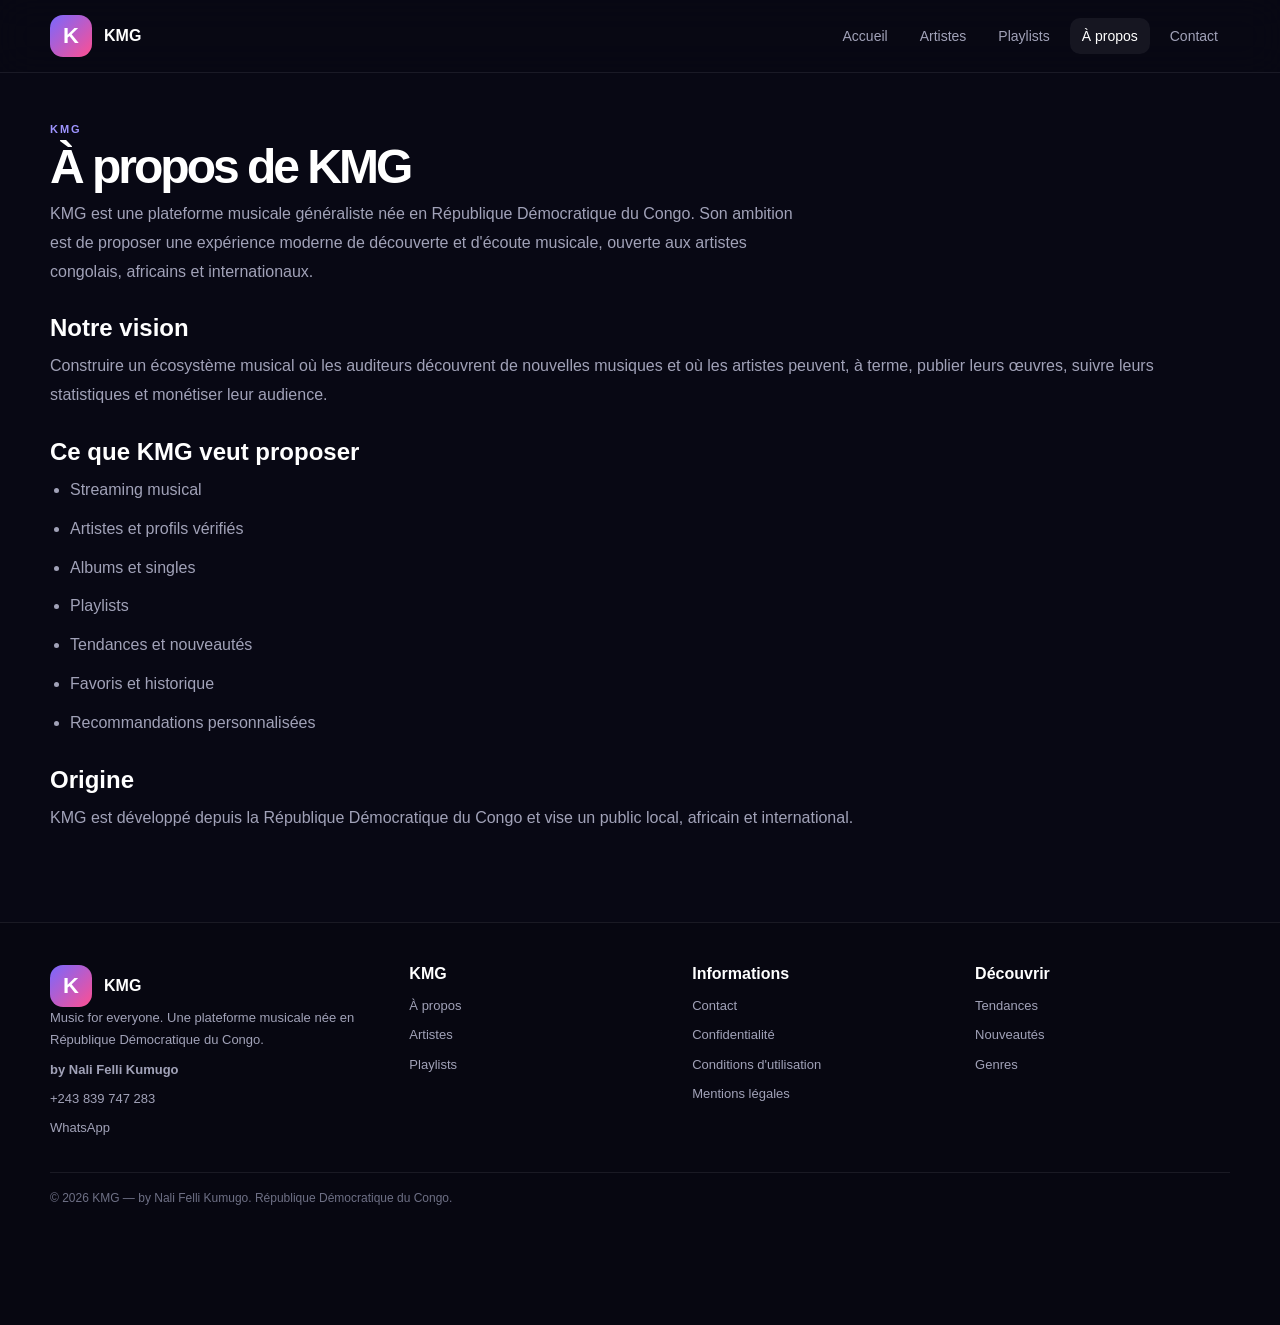
<file: about.html>
<!DOCTYPE html><html lang="fr"><head><meta charset="UTF-8"><meta name="viewport" content="width=device-width,initial-scale=1"><title>À propos de KMG — KMG</title><link rel="stylesheet" href="style.css"></head><body>

<header class="site-header">
  <div class="wrap header-inner">
    <a class="brand" href="index.html"><span class="logo">K</span><span>KMG</span></a>
    <nav class="nav"><a href="index.html" class="">Accueil</a><a href="artists.html" class="">Artistes</a><a href="playlists.html" class="">Playlists</a><a href="about.html" class="active">À propos</a><a href="contact.html" class="">Contact</a></nav>
  </div>
</header>

<main><section class="content-page"><div class="wrap"><div class="kicker">KMG</div><h1>À propos de KMG</h1>
<p class="lead">KMG est une plateforme musicale généraliste née en République Démocratique du Congo. Son ambition est de proposer une expérience moderne de découverte et d'écoute musicale, ouverte aux artistes congolais, africains et internationaux.</p>
<h2>Notre vision</h2><p>Construire un écosystème musical où les auditeurs découvrent de nouvelles musiques et où les artistes peuvent, à terme, publier leurs œuvres, suivre leurs statistiques et monétiser leur audience.</p>
<h2>Ce que KMG veut proposer</h2><ul><li>Streaming musical</li><li>Artistes et profils vérifiés</li><li>Albums et singles</li><li>Playlists</li><li>Tendances et nouveautés</li><li>Favoris et historique</li><li>Recommandations personnalisées</li></ul>
<h2>Origine</h2><p>KMG est développé depuis la République Démocratique du Congo et vise un public local, africain et international.</p>
</div></section></main>

<footer class="footer">
  <div class="wrap">
    <div class="footer-grid">
      <div>
        <div class="brand"><div class="logo">K</div><div>KMG</div></div>
        <p>Music for everyone. Une plateforme musicale née en République Démocratique du Congo.</p>
        <p><strong>by Nali Felli Kumugo</strong></p>
        <p><a href="tel:+243839747283">+243 839 747 283</a></p>
        <p><a href="https://wa.me/243839747283" target="_blank" rel="noopener">WhatsApp</a></p>
      </div>
      <div>
        <h4>KMG</h4>
        <a href="about.html">À propos</a>
        <a href="artists.html">Artistes</a>
        <a href="playlists.html">Playlists</a>
      </div>
      <div>
        <h4>Informations</h4>
        <a href="contact.html">Contact</a>
        <a href="privacy.html">Confidentialité</a>
        <a href="terms.html">Conditions d'utilisation</a>
        <a href="legal.html">Mentions légales</a>
      </div>
      <div>
        <h4>Découvrir</h4>
        <a href="index.html#tendances">Tendances</a>
        <a href="index.html#nouveautes">Nouveautés</a>
        <a href="index.html#genres">Genres</a>
      </div>
    </div>
    <div class="footer-bottom">© 2026 KMG — by Nali Felli Kumugo. République Démocratique du Congo.</div>
  </div>
</footer>
</body></html>
</file>
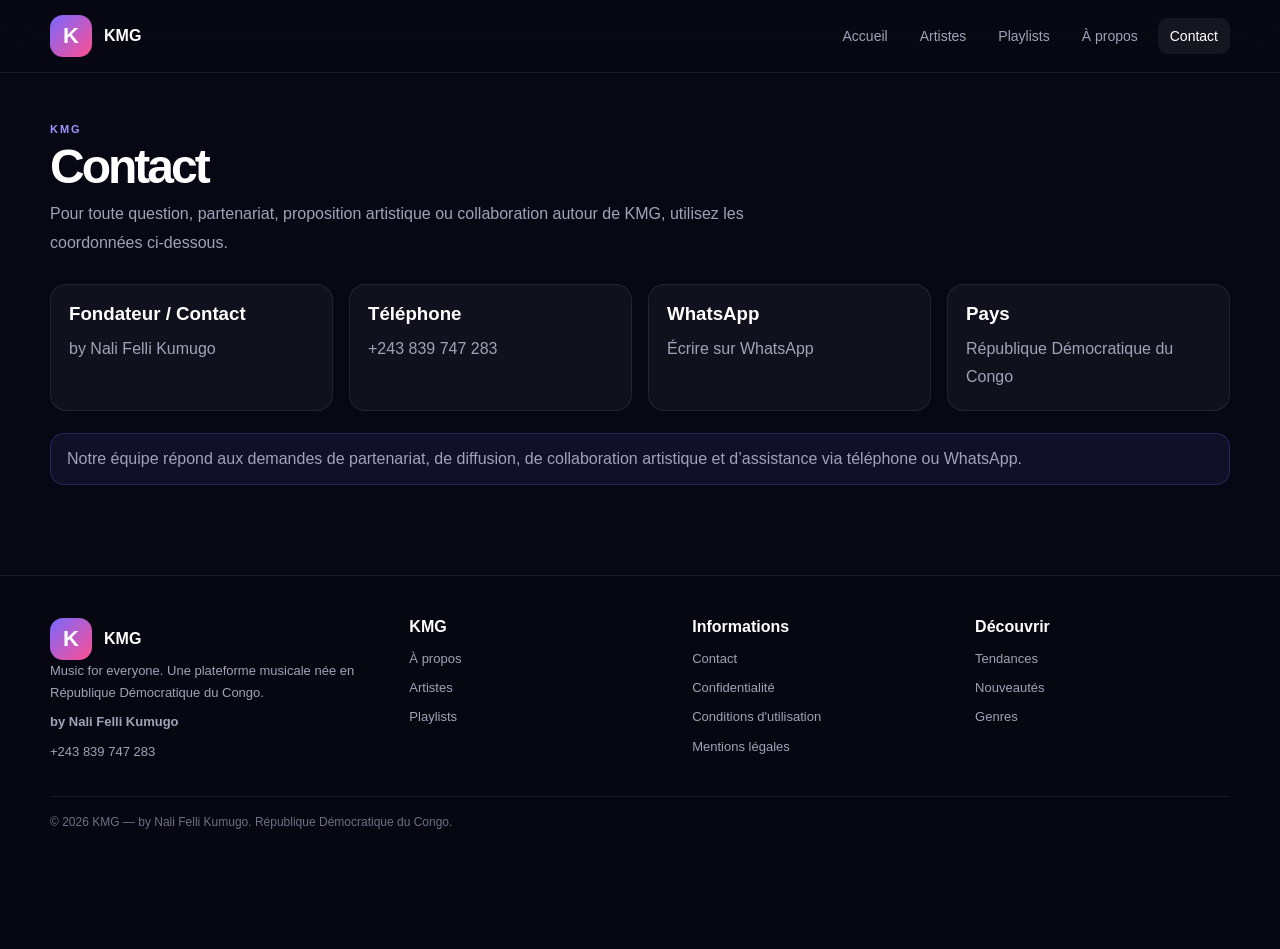
<file: contact.html>
<!DOCTYPE html><html lang="fr"><head><meta charset="UTF-8"><meta name="viewport" content="width=device-width,initial-scale=1"><title>Contact — KMG</title><link rel="stylesheet" href="style.css"></head><body>

<header class="site-header">
  <div class="wrap header-inner">
    <a class="brand" href="index.html"><span class="logo">K</span><span>KMG</span></a>
    <nav class="nav"><a href="index.html" class="">Accueil</a><a href="artists.html" class="">Artistes</a><a href="playlists.html" class="">Playlists</a><a href="about.html" class="">À propos</a><a href="contact.html" class="active">Contact</a></nav>
  </div>
</header>

<main><section class="content-page"><div class="wrap"><div class="kicker">KMG</div><h1>Contact</h1>
<p class="lead">Pour toute question, partenariat, proposition artistique ou collaboration autour de KMG, utilisez les coordonnées ci-dessous.</p>
<div class="contact-box">
<div class="contact-item"><h3>Fondateur / Contact</h3><p>by Nali Felli Kumugo</p></div>
<div class="contact-item"><h3>Téléphone</h3><p><a href="tel:+243839747283">+243 839 747 283</a></p></div>
<div class="contact-item"><h3>WhatsApp</h3><p><a href="https://wa.me/243839747283" target="_blank" rel="noopener">Écrire sur WhatsApp</a></p></div>
<div class="contact-item"><h3>Pays</h3><p>République Démocratique du Congo</p></div>
</div>
<div class="notice">Notre équipe répond aux demandes de partenariat, de diffusion, de collaboration artistique et d’assistance via téléphone ou WhatsApp.</div>
</div></section></main>

<footer class="footer">
  <div class="wrap">
    <div class="footer-grid">
      <div>
        <div class="brand"><div class="logo">K</div><div>KMG</div></div>
        <p>Music for everyone. Une plateforme musicale née en République Démocratique du Congo.</p>
        <p><strong>by Nali Felli Kumugo</strong></p>
        <p><a href="tel:+243839747283">+243 839 747 283</a></p>
      </div>
      <div>
        <h4>KMG</h4>
        <a href="about.html">À propos</a>
        <a href="artists.html">Artistes</a>
        <a href="playlists.html">Playlists</a>
      </div>
      <div>
        <h4>Informations</h4>
        <a href="contact.html">Contact</a>
        <a href="privacy.html">Confidentialité</a>
        <a href="terms.html">Conditions d'utilisation</a>
        <a href="legal.html">Mentions légales</a>
      </div>
      <div>
        <h4>Découvrir</h4>
        <a href="index.html#tendances">Tendances</a>
        <a href="index.html#nouveautes">Nouveautés</a>
        <a href="index.html#genres">Genres</a>
      </div>
    </div>
    <div class="footer-bottom">© 2026 KMG — by Nali Felli Kumugo. République Démocratique du Congo.</div>
  </div>
</footer>
</body></html>
</file>
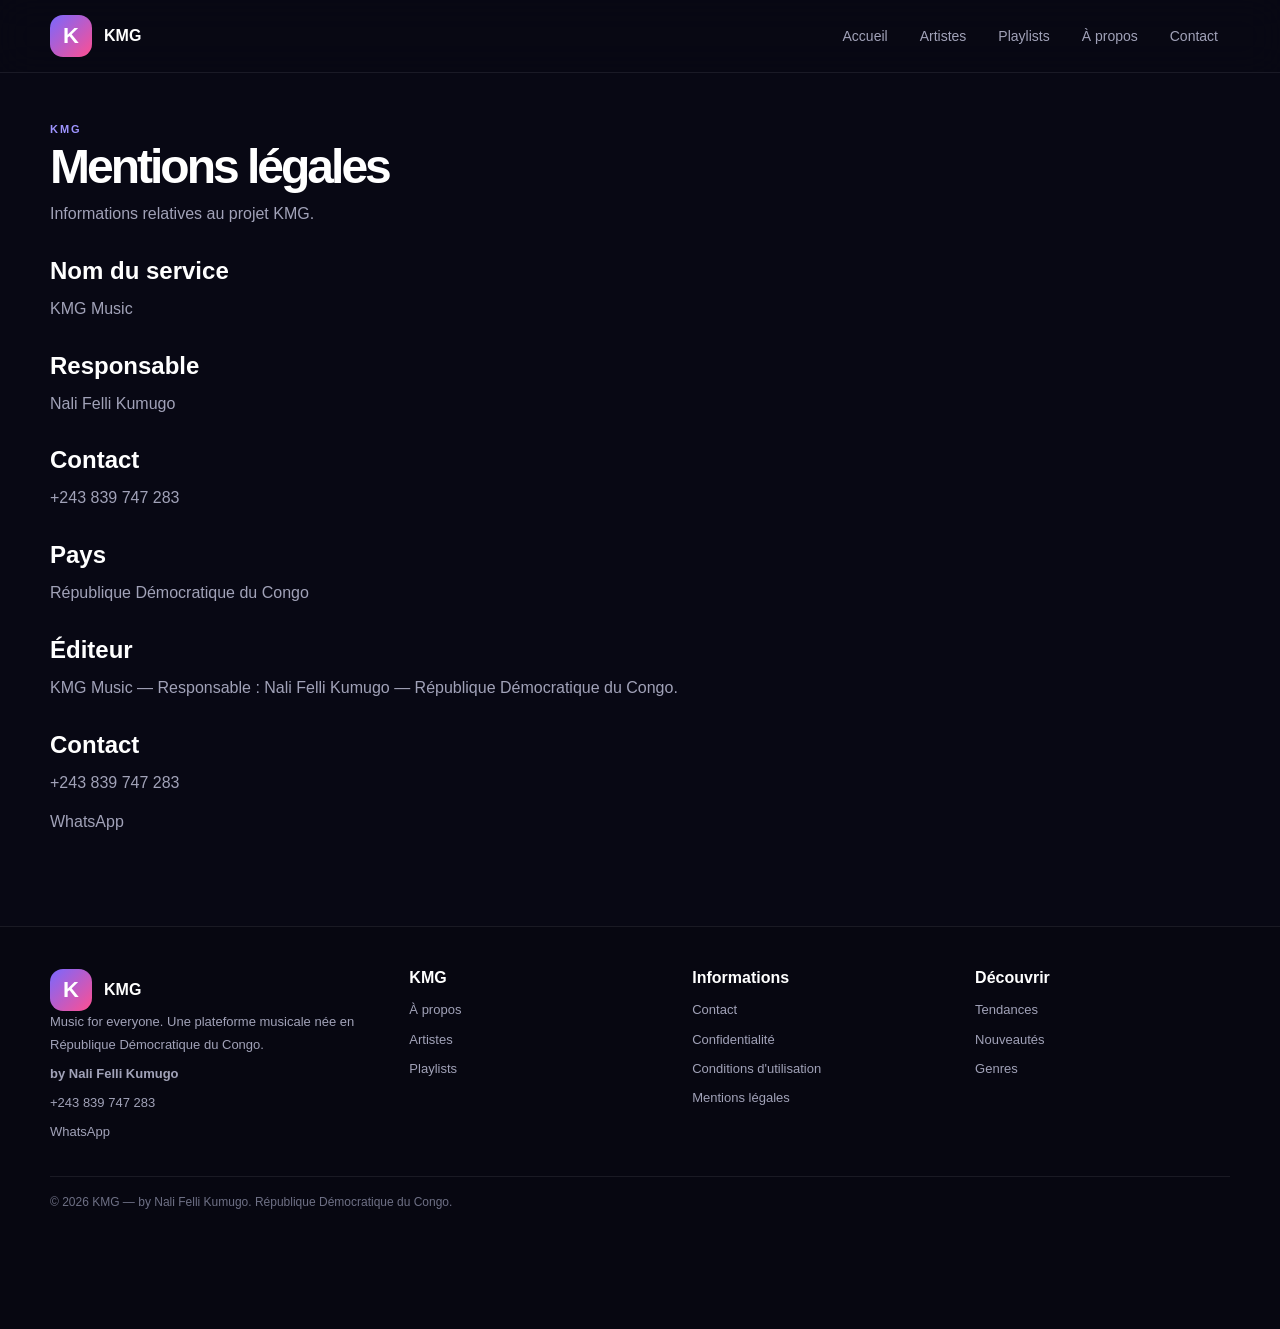
<file: legal.html>
<!DOCTYPE html><html lang="fr"><head><meta charset="UTF-8"><meta name="viewport" content="width=device-width,initial-scale=1"><title>Mentions légales — KMG</title><link rel="stylesheet" href="style.css"></head><body>

<header class="site-header">
  <div class="wrap header-inner">
    <a class="brand" href="index.html"><span class="logo">K</span><span>KMG</span></a>
    <nav class="nav"><a href="index.html" class="">Accueil</a><a href="artists.html" class="">Artistes</a><a href="playlists.html" class="">Playlists</a><a href="about.html" class="">À propos</a><a href="contact.html" class="">Contact</a></nav>
  </div>
</header>

<main><section class="content-page"><div class="wrap"><div class="kicker">KMG</div><h1>Mentions légales</h1>
<p class="lead">Informations relatives au projet KMG.</p>
<h2>Nom du service</h2><p>KMG Music</p>
<h2>Responsable</h2><p>Nali Felli Kumugo</p>
<h2>Contact</h2><p>+243 839 747 283</p>
<h2>Pays</h2><p>République Démocratique du Congo</p>
<h2>Éditeur</h2><p>KMG Music — Responsable : Nali Felli Kumugo — République Démocratique du Congo.</p><h2>Contact</h2><p><a href="tel:+243839747283">+243 839 747 283</a></p>
        <p><a href="https://wa.me/243839747283" target="_blank" rel="noopener">WhatsApp</a></p>
</div></section></main>

<footer class="footer">
  <div class="wrap">
    <div class="footer-grid">
      <div>
        <div class="brand"><div class="logo">K</div><div>KMG</div></div>
        <p>Music for everyone. Une plateforme musicale née en République Démocratique du Congo.</p>
        <p><strong>by Nali Felli Kumugo</strong></p>
        <p><a href="tel:+243839747283">+243 839 747 283</a></p>
        <p><a href="https://wa.me/243839747283" target="_blank" rel="noopener">WhatsApp</a></p>
      </div>
      <div>
        <h4>KMG</h4>
        <a href="about.html">À propos</a>
        <a href="artists.html">Artistes</a>
        <a href="playlists.html">Playlists</a>
      </div>
      <div>
        <h4>Informations</h4>
        <a href="contact.html">Contact</a>
        <a href="privacy.html">Confidentialité</a>
        <a href="terms.html">Conditions d'utilisation</a>
        <a href="legal.html">Mentions légales</a>
      </div>
      <div>
        <h4>Découvrir</h4>
        <a href="index.html#tendances">Tendances</a>
        <a href="index.html#nouveautes">Nouveautés</a>
        <a href="index.html#genres">Genres</a>
      </div>
    </div>
    <div class="footer-bottom">© 2026 KMG — by Nali Felli Kumugo. République Démocratique du Congo.</div>
  </div>
</footer>
</body></html>
</file>
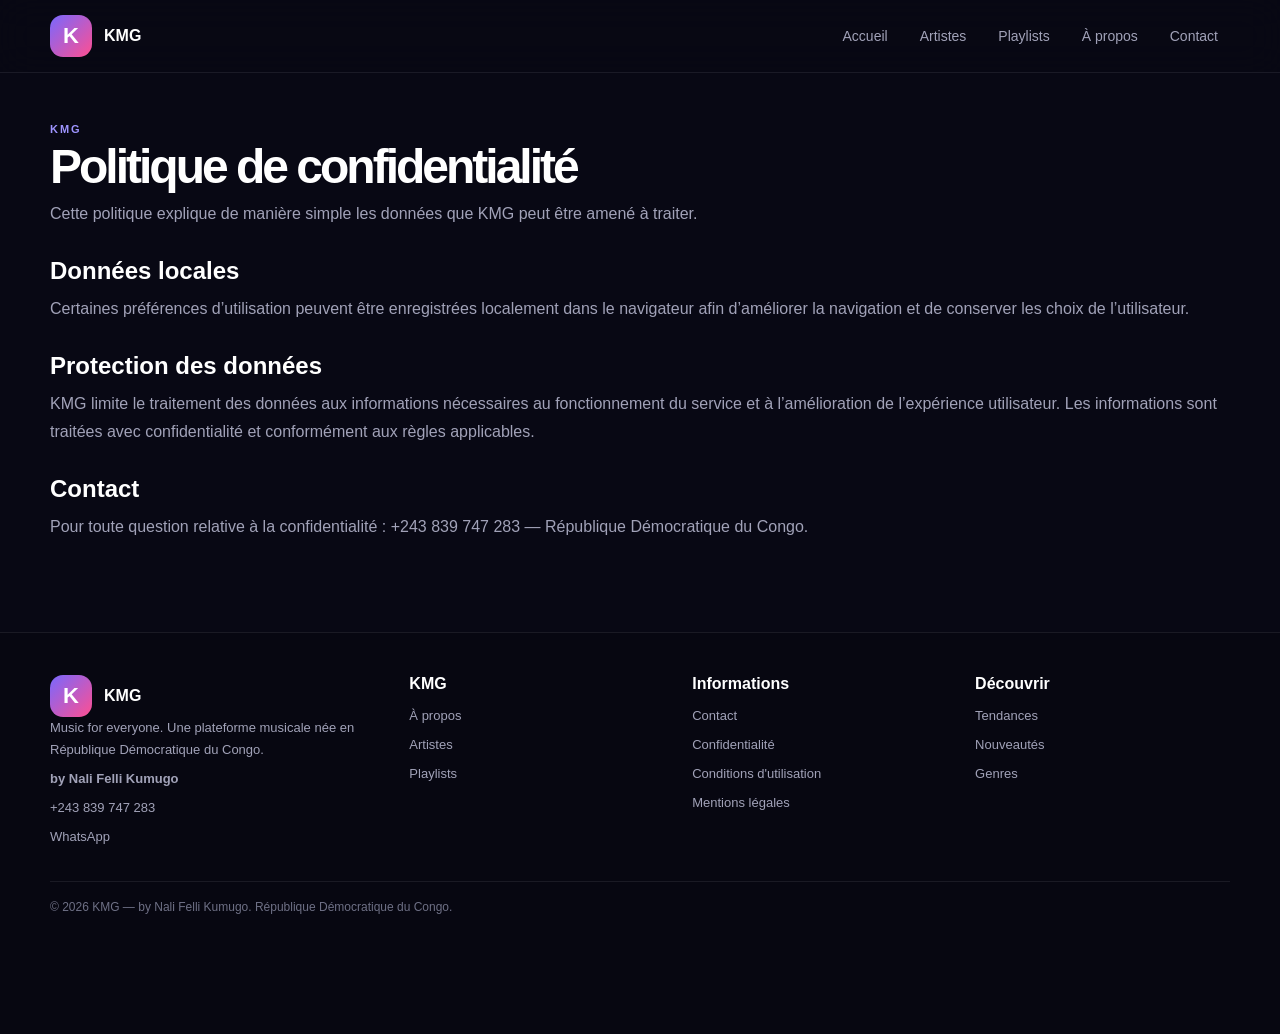
<file: privacy.html>
<!DOCTYPE html><html lang="fr"><head><meta charset="UTF-8"><meta name="viewport" content="width=device-width,initial-scale=1"><title>Politique de confidentialité — KMG</title><link rel="stylesheet" href="style.css"></head><body>

<header class="site-header">
  <div class="wrap header-inner">
    <a class="brand" href="index.html"><span class="logo">K</span><span>KMG</span></a>
    <nav class="nav"><a href="index.html" class="">Accueil</a><a href="artists.html" class="">Artistes</a><a href="playlists.html" class="">Playlists</a><a href="about.html" class="">À propos</a><a href="contact.html" class="">Contact</a></nav>
  </div>
</header>

<main><section class="content-page"><div class="wrap"><div class="kicker">KMG</div><h1>Politique de confidentialité</h1>
<p class="lead">Cette politique explique de manière simple les données que KMG peut être amené à traiter.</p>
<h2>Données locales</h2><p>Certaines préférences d’utilisation peuvent être enregistrées localement dans le navigateur afin d’améliorer la navigation et de conserver les choix de l’utilisateur.</p>
<h2>Protection des données</h2><p>KMG limite le traitement des données aux informations nécessaires au fonctionnement du service et à l’amélioration de l’expérience utilisateur. Les informations sont traitées avec confidentialité et conformément aux règles applicables.</p>
<h2>Contact</h2><p>Pour toute question relative à la confidentialité : +243 839 747 283 — République Démocratique du Congo.</p>
</div></section></main>

<footer class="footer">
  <div class="wrap">
    <div class="footer-grid">
      <div>
        <div class="brand"><div class="logo">K</div><div>KMG</div></div>
        <p>Music for everyone. Une plateforme musicale née en République Démocratique du Congo.</p>
        <p><strong>by Nali Felli Kumugo</strong></p>
        <p><a href="tel:+243839747283">+243 839 747 283</a></p>
        <p><a href="https://wa.me/243839747283" target="_blank" rel="noopener">WhatsApp</a></p>
      </div>
      <div>
        <h4>KMG</h4>
        <a href="about.html">À propos</a>
        <a href="artists.html">Artistes</a>
        <a href="playlists.html">Playlists</a>
      </div>
      <div>
        <h4>Informations</h4>
        <a href="contact.html">Contact</a>
        <a href="privacy.html">Confidentialité</a>
        <a href="terms.html">Conditions d'utilisation</a>
        <a href="legal.html">Mentions légales</a>
      </div>
      <div>
        <h4>Découvrir</h4>
        <a href="index.html#tendances">Tendances</a>
        <a href="index.html#nouveautes">Nouveautés</a>
        <a href="index.html#genres">Genres</a>
      </div>
    </div>
    <div class="footer-bottom">© 2026 KMG — by Nali Felli Kumugo. République Démocratique du Congo.</div>
  </div>
</footer>
</body></html>
</file>
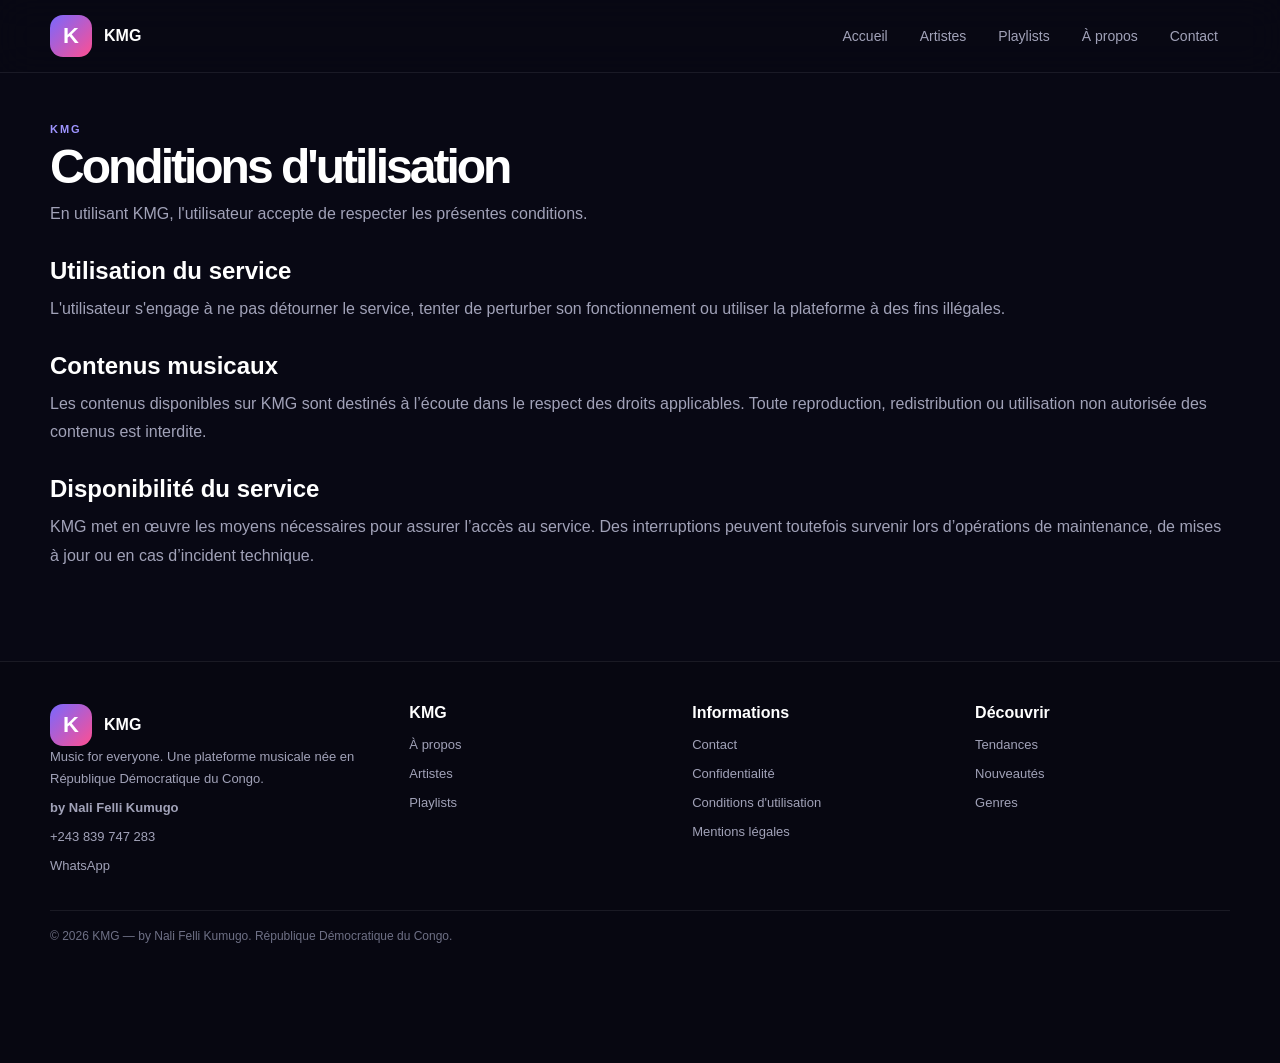
<file: terms.html>
<!DOCTYPE html><html lang="fr"><head><meta charset="UTF-8"><meta name="viewport" content="width=device-width,initial-scale=1"><title>Conditions d'utilisation — KMG</title><link rel="stylesheet" href="style.css"></head><body>

<header class="site-header">
  <div class="wrap header-inner">
    <a class="brand" href="index.html"><span class="logo">K</span><span>KMG</span></a>
    <nav class="nav"><a href="index.html" class="">Accueil</a><a href="artists.html" class="">Artistes</a><a href="playlists.html" class="">Playlists</a><a href="about.html" class="">À propos</a><a href="contact.html" class="">Contact</a></nav>
  </div>
</header>

<main><section class="content-page"><div class="wrap"><div class="kicker">KMG</div><h1>Conditions d'utilisation</h1>
<p class="lead">En utilisant KMG, l'utilisateur accepte de respecter les présentes conditions.</p>
<h2>Utilisation du service</h2><p>L'utilisateur s'engage à ne pas détourner le service, tenter de perturber son fonctionnement ou utiliser la plateforme à des fins illégales.</p>
<h2>Contenus musicaux</h2><p>Les contenus disponibles sur KMG sont destinés à l’écoute dans le respect des droits applicables. Toute reproduction, redistribution ou utilisation non autorisée des contenus est interdite.</p>
<h2>Disponibilité du service</h2><p>KMG met en œuvre les moyens nécessaires pour assurer l’accès au service. Des interruptions peuvent toutefois survenir lors d’opérations de maintenance, de mises à jour ou en cas d’incident technique.</p>
</div></section></main>

<footer class="footer">
  <div class="wrap">
    <div class="footer-grid">
      <div>
        <div class="brand"><div class="logo">K</div><div>KMG</div></div>
        <p>Music for everyone. Une plateforme musicale née en République Démocratique du Congo.</p>
        <p><strong>by Nali Felli Kumugo</strong></p>
        <p><a href="tel:+243839747283">+243 839 747 283</a></p>
        <p><a href="https://wa.me/243839747283" target="_blank" rel="noopener">WhatsApp</a></p>
      </div>
      <div>
        <h4>KMG</h4>
        <a href="about.html">À propos</a>
        <a href="artists.html">Artistes</a>
        <a href="playlists.html">Playlists</a>
      </div>
      <div>
        <h4>Informations</h4>
        <a href="contact.html">Contact</a>
        <a href="privacy.html">Confidentialité</a>
        <a href="terms.html">Conditions d'utilisation</a>
        <a href="legal.html">Mentions légales</a>
      </div>
      <div>
        <h4>Découvrir</h4>
        <a href="index.html#tendances">Tendances</a>
        <a href="index.html#nouveautes">Nouveautés</a>
        <a href="index.html#genres">Genres</a>
      </div>
    </div>
    <div class="footer-bottom">© 2026 KMG — by Nali Felli Kumugo. République Démocratique du Congo.</div>
  </div>
</footer>
</body></html>
</file>
<file: style.css>
:root{
  --bg:#080814;--bg-deep:#05050d;--surface:#101022;--surface-2:#16162b;--primary:#7868ff;
  --primary-light:#9e94ff;--pink:#ff4f91;--orange:#ff9f43;--cyan:#36d7ff;--text:#fff;
  --muted:#a1a2b8;--dark:#6e7085;--border:rgba(255,255,255,.08);--player-h:92px;
}
*{box-sizing:border-box;margin:0;padding:0}
html{scroll-behavior:smooth}
body{font-family:Arial,Helvetica,sans-serif;background:var(--bg);color:var(--text);min-height:100vh}
a{color:inherit;text-decoration:none}
button,input{font:inherit}
button{cursor:pointer}
.hidden{display:none!important}
.wrap{width:min(1180px,calc(100% - 32px));margin:auto}
.site-header{position:sticky;top:0;z-index:50;background:rgba(8,8,20,.88);backdrop-filter:blur(18px);border-bottom:1px solid var(--border)}
.header-inner{height:72px;display:flex;align-items:center;gap:20px}
.brand{display:flex;align-items:center;gap:12px;font-weight:800}
.logo{width:42px;height:42px;border-radius:13px;background:linear-gradient(135deg,var(--primary),var(--pink));display:flex;align-items:center;justify-content:center;font-size:22px}
.nav{display:flex;gap:8px;margin-left:auto;flex-wrap:wrap}
.nav a{padding:10px 12px;border-radius:10px;color:var(--muted);font-size:14px}
.nav a:hover,.nav a.active{color:#fff;background:rgba(255,255,255,.06)}
.hero{padding:64px 0 34px}
.hero-card{border:1px solid var(--border);border-radius:28px;padding:44px;background:
 radial-gradient(circle at 82% 30%,rgba(255,79,145,.22),transparent 25%),
 radial-gradient(circle at 70% 70%,rgba(54,215,255,.10),transparent 25%),
 linear-gradient(125deg,#1b1944,#111229 50%,#17101e)}
.kicker{font-size:11px;letter-spacing:2px;font-weight:800;color:var(--primary-light);margin-bottom:8px}
h1{font-size:clamp(40px,7vw,72px);line-height:.98;letter-spacing:-3px}
.hero p,.lead{margin-top:16px;color:var(--muted);max-width:760px;line-height:1.7}
.actions{display:flex;gap:10px;margin-top:24px;flex-wrap:wrap}
.btn{display:inline-flex;align-items:center;justify-content:center;padding:12px 18px;border-radius:12px;border:1px solid var(--border);background:rgba(255,255,255,.05)}
.btn.primary{background:linear-gradient(135deg,var(--primary),#995eff);border:none}
.section{padding:24px 0 42px}
.section h2{font-size:28px;margin-bottom:16px}
.grid{display:grid;grid-template-columns:repeat(auto-fit,minmax(220px,1fr));gap:16px}
.card{background:rgba(255,255,255,.04);border:1px solid var(--border);border-radius:18px;padding:16px}
.card img{width:100%;aspect-ratio:1;object-fit:cover;border-radius:14px}
.card h3{margin-top:12px;font-size:16px}
.card p{color:var(--muted);font-size:13px;line-height:1.6;margin-top:6px}
.music-grid{display:grid;grid-template-columns:repeat(auto-fit,minmax(180px,1fr));gap:16px}
.track-card{background:rgba(255,255,255,.04);border:1px solid var(--border);border-radius:16px;padding:12px;cursor:pointer}
.track-card:hover{background:rgba(255,255,255,.07)}
.track-card img{width:100%;aspect-ratio:1;object-fit:cover;border-radius:12px}
.track-card h3{font-size:14px;margin-top:10px}
.track-card p{font-size:12px;color:var(--muted);margin-top:4px}
.search-row{display:flex;gap:10px;margin-top:18px}
.search-row input{flex:1;background:rgba(255,255,255,.06);border:1px solid var(--border);color:#fff;border-radius:12px;padding:13px 15px;outline:none}
.player{position:fixed;left:0;right:0;bottom:0;z-index:100;height:var(--player-h);background:rgba(11,11,25,.96);backdrop-filter:blur(18px);border-top:1px solid var(--border);display:flex;align-items:center;gap:18px;padding:10px 18px}
.player-info{display:flex;align-items:center;gap:10px;width:30%;min-width:0}
.player-info img{width:58px;height:58px;object-fit:cover;border-radius:10px}
.player-info div{min-width:0}
.player-info strong,.player-info span{display:block;white-space:nowrap;overflow:hidden;text-overflow:ellipsis}
.player-info span{color:var(--muted);font-size:12px;margin-top:4px}
.player-controls{flex:1;display:flex;align-items:center;justify-content:center;gap:10px}
.player-controls button{width:42px;height:42px;border-radius:50%;border:1px solid var(--border);background:rgba(255,255,255,.06);color:#fff}
.player-controls .play{background:linear-gradient(135deg,var(--primary),var(--pink));border:none}
.progress{display:flex;align-items:center;gap:8px;flex:1;max-width:520px}
.progress span{font-size:11px;color:var(--dark)}
.progress input{flex:1}
.volume{display:flex;align-items:center;gap:8px}
main.with-player{padding-bottom:120px}
.footer{margin-top:60px;border-top:1px solid var(--border);padding:42px 0 120px;background:rgba(0,0,0,.15)}
.footer-grid{display:grid;grid-template-columns:1.3fr repeat(3,1fr);gap:28px}
.footer h4{margin-bottom:12px}
.footer a,.footer p{display:block;color:var(--muted);font-size:13px;line-height:1.7;margin-bottom:7px}
.footer a:hover{color:#fff}
.footer-bottom{border-top:1px solid var(--border);margin-top:26px;padding-top:18px;color:var(--dark);font-size:12px}
.content-page{padding:50px 0 30px}
.content-page h1{font-size:48px}
.content-page h2{margin-top:28px;font-size:24px}
.content-page p,.content-page li{color:var(--muted);line-height:1.8;margin-top:10px}
.content-page ul{padding-left:20px}
.contact-box{display:grid;grid-template-columns:repeat(auto-fit,minmax(220px,1fr));gap:16px;margin-top:26px}
.contact-item{background:rgba(255,255,255,.04);border:1px solid var(--border);border-radius:16px;padding:18px}
.notice{margin-top:22px;padding:16px;border-radius:14px;background:rgba(120,104,255,.09);border:1px solid rgba(120,104,255,.22);color:var(--muted)}
.status{font-size:12px;color:var(--muted);margin-left:8px}
@media(max-width:760px){
  .header-inner{height:auto;padding:12px 0;align-items:flex-start}
  .nav{gap:4px}.nav a{font-size:12px;padding:8px}
  .hero{padding-top:28px}.hero-card{padding:26px}
  .footer-grid{grid-template-columns:1fr 1fr}
  .player{height:80px;padding:8px 10px}
  .player-info{width:58%}.player-info img{width:48px;height:48px}
  .progress,.volume{display:none}.player-controls{justify-content:flex-end}
}
@media(max-width:520px){.footer-grid{grid-template-columns:1fr}.nav{display:none}}
</file>
